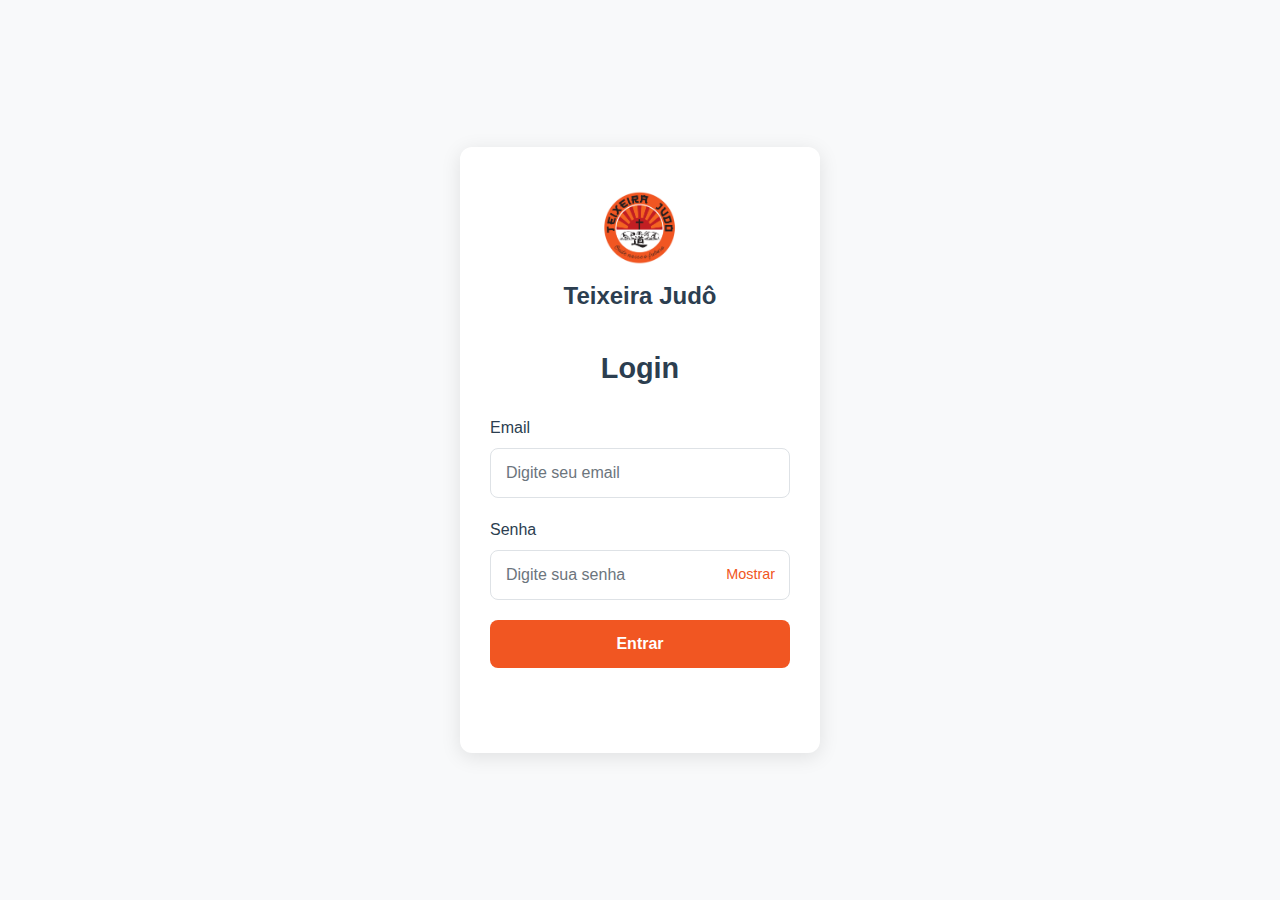
<file: admin.html>
<!DOCTYPE html>
<html lang="pt-BR">
<head>
    <meta charset="UTF-8">
    <meta name="viewport" content="width=device-width, initial-scale=1.0">
    <title>Painel Administrativo - Teixeira Judô</title>
    <link href="https://cdn.jsdelivr.net/npm/bootstrap@5.3.0/dist/css/bootstrap.min.css" rel="stylesheet">
    <link href="https://cdnjs.cloudflare.com/ajax/libs/font-awesome/6.0.0/css/all.min.css" rel="stylesheet">
    <link href="./styles/admin-styles.css" rel="stylesheet">
</head>
<body>
    <div class="admin-container">
        <header class="admin-header">
            <div class="header-left">
                <img src="assets/teixeira-judo-logo.png" alt="Teixeira Judô" class="logo-img">
                <h1 class="admin-title">Painel Administrativo</h1>
            </div>
            
            <div class="header-center">
                <button class="menu-toggle" id="menuToggle">
                    <i class="fas fa-bars"></i>
                </button>
            </div>
            
            <div class="header-right">
                <div class="admin-user">
                    <span class="admin-name">Admin</span>
                    <div class="admin-avatar">
                        <i class="fas fa-user"></i>
                    </div>
                    <div class="dropdown-menu" id="userDropdown">
                        <a href="#" class="dropdown-item">
                            <i class="fas fa-user"></i> Perfil
                        </a>
                        <a href="#" class="dropdown-item">
                            <i class="fas fa-cog"></i> Configurações
                        </a>
                        <hr class="dropdown-divider">
                        <a href="index.html" class="dropdown-item">
                            <i class="fas fa-sign-out-alt"></i> Sair
                        </a>
                    </div>
                </div>
            </div>
        </header>

        <div class="admin-body">
            <aside class="admin-sidebar" id="adminSidebar">
                <nav class="sidebar-nav">
                    <ul class="nav-list">
                        <li class="nav-item active" data-section="blog-posts">
                            <a href="#" class="nav-link">
                                <i class="fas fa-blog"></i>
                                <span>Posts do Blog</span>
                            </a>
                        </li>
                        
                        <li class="nav-item" data-section="events">
                            <a href="#" class="nav-link">
                                <i class="fas fa-calendar"></i>
                                <span>Eventos</span>
                            </a>
                        </li>
                    </ul>
                </nav>
            </aside>

            <main class="admin-main">
                <section id="blog-posts-section" class="content-section active">
                    <div class="section-header">
                        <h2 class="section-title">Posts do Blog</h2>
                        <button class="btn btn-primary" id="newPostBtn">
                            <i class="fas fa-plus"></i> Novo Post
                        </button>
                    </div>

                    <div class="content-card">
                        <div class="table-responsive">
                            <table class="table" id="postsTable">
                                <thead>
                                    <tr>
                                        <th>Título</th>
                                        <th>Data</th>
                                        <th>Ações</th>
                                    </tr>
                                </thead>
                                <tbody id="postsTableBody">
                                </tbody>
                            </table>
                        </div>
                    </div>
                </section>

                <section id="events-section" class="content-section">
                    <div class="section-header">
                        <h2 class="section-title">Eventos</h2>
                        <button class="btn btn-primary" id="newEventBtn">
                            <i class="fas fa-plus"></i> Novo Evento
                        </button>
                    </div>
                    <div class="content-card">
                        <div class="table-responsive">
                            <table class="table" id="eventsTable">
                                <thead>
                                    <tr>
                                        <th>Título</th>
                                        <th>Data</th>
                                        <th>Horário</th>
                                        <th>Local</th>
                                        <th>Ações</th>
                                    </tr>
                                </thead>
                                <tbody id="eventsTableBody">
                                </tbody>
                            </table>
                        </div>
                    </div>
                </section>

                <section id="contact-section" class="content-section">
                    <div class="section-header">
                        <h2 class="section-title">Mensagens de Contato</h2>
                    </div>

                    <div class="content-card">
                        <div class="table-responsive">
                            <table class="table" id="contactTable">
                                <thead>
                                    <tr>
                                        <th>Nome</th>
                                        <th>Email</th>
                                        <th>Mensagem</th>
                                        <th>Data</th>
                                        <th>Ações</th>
                                    </tr>
                                </thead>
                                <tbody id="contactTableBody">
                                    <!-- As mensagens serão renderizadas aqui -->
                                </tbody>
                            </table>
                        </div>
                    </div>
                </section>
            </main>
        </div>
    </div>

    <!-- Modal para Posts -->
    <div class="modal fade" id="postModal" tabindex="-1">
        <div class="modal-dialog modal-lg">
            <div class="modal-content">
                <div class="modal-header">
                    <h5 class="modal-title" id="postModalTitle">Novo Post</h5>
                    <button type="button" class="btn-close" data-bs-dismiss="modal"></button>
                </div>
                <div class="modal-body">
                    <form id="postForm">
                        <input type="hidden" id="postId">
                        
                        <div class="mb-3">
                            <label for="postTitle" class="form-label">Título</label>
                            <input type="text" class="form-control" id="postTitle" required>
                        </div>

                        <div class="mb-3">
                            <label for="postContent" class="form-label">Conteúdo</label>
                            <textarea class="form-control" id="postContent" rows="10" required></textarea>
                        </div>

                        <div class="mb-3">
                            <label for="postDate" class="form-label">Data</label>
                            <input type="date" class="form-control" id="postDate">
                        </div>
                    </form>
                </div>
                <div class="modal-footer">
                    <button type="button" class="btn btn-secondary" data-bs-dismiss="modal">Cancelar</button>
                    <button type="button" class="btn btn-primary" id="savePostBtn">Salvar Post</button>
                </div>
            </div>
        </div>
    </div>

    <!-- Modal para Eventos -->
    <div class="modal fade" id="eventModal" tabindex="-1">
        <div class="modal-dialog modal-lg">
            <div class="modal-content">
                <div class="modal-header">
                    <h5 class="modal-title" id="eventModalTitle">Novo Evento</h5>
                    <button type="button" class="btn-close" data-bs-dismiss="modal"></button>
                </div>
                <div class="modal-body">
                    <form id="eventForm">
                        <input type="hidden" id="eventId">
                        
                        <div class="mb-3">
                            <label for="eventTitle" class="form-label">Título do Evento</label>
                            <input type="text" class="form-control" id="eventTitle" required>
                        </div>

                        <div class="mb-3">
                            <label for="eventDescription" class="form-label">Descrição</label>
                            <textarea class="form-control" id="eventDescription" rows="5" required></textarea>
                        </div>

                        <div class="row">
                            <div class="col-md-4">
                                <div class="mb-3">
                                    <label for="eventDate" class="form-label">Data</label>
                                    <input type="date" class="form-control" id="eventDate" required>
                                </div>
                            </div>
                            <div class="col-md-4">
                                <div class="mb-3">
                                    <label for="eventTimeStart" class="form-label">Hora Início</label>
                                    <input type="time" class="form-control" id="eventTimeStart" required>
                                </div>
                            </div>
                            <div class="col-md-4">
                                <div class="mb-3">
                                    <label for="eventTimeEnd" class="form-label">Hora Fim</label>
                                    <input type="time" class="form-control" id="eventTimeEnd" required>
                                </div>
                            </div>
                        </div>

                        <div class="mb-3">
                            <label for="eventLocation" class="form-label">Local</label>
                            <input type="text" class="form-control" id="eventLocation" required>
                        </div>
                    </form>
                </div>
                <div class="modal-footer">
                    <button type="button" class="btn btn-secondary" data-bs-dismiss="modal">Cancelar</button>
                    <button type="button" class="btn btn-primary" id="saveEventBtn">Salvar Evento</button>
                </div>
            </div>
        </div>
    </div>

    <!-- Modal de Confirmação de Exclusão -->
    <div class="modal fade" id="deleteModal" tabindex="-1">
        <div class="modal-dialog">
            <div class="modal-content">
                <div class="modal-header">
                    <h5 class="modal-title">Confirmar Exclusão</h5>
                    <button type="button" class="btn-close" data-bs-dismiss="modal"></button>
                </div>
                <div class="modal-body">
                    <p>Tem certeza que deseja excluir este item? Esta ação não pode ser desfeita.</p>
                </div>
                <div class="modal-footer">
                    <button type="button" class="btn btn-secondary" data-bs-dismiss="modal">Cancelar</button>
                    <button type="button" class="btn btn-danger" id="confirmDeleteBtn">Excluir</button>
                </div>
            </div>
        </div>
    </div>

    <script src="https://cdn.jsdelivr.net/npm/bootstrap@5.3.0/dist/js/bootstrap.bundle.min.js"></script>
    <script type="module" src="/scripts/admin-script.js"></script>
</body>
</html>
</file>
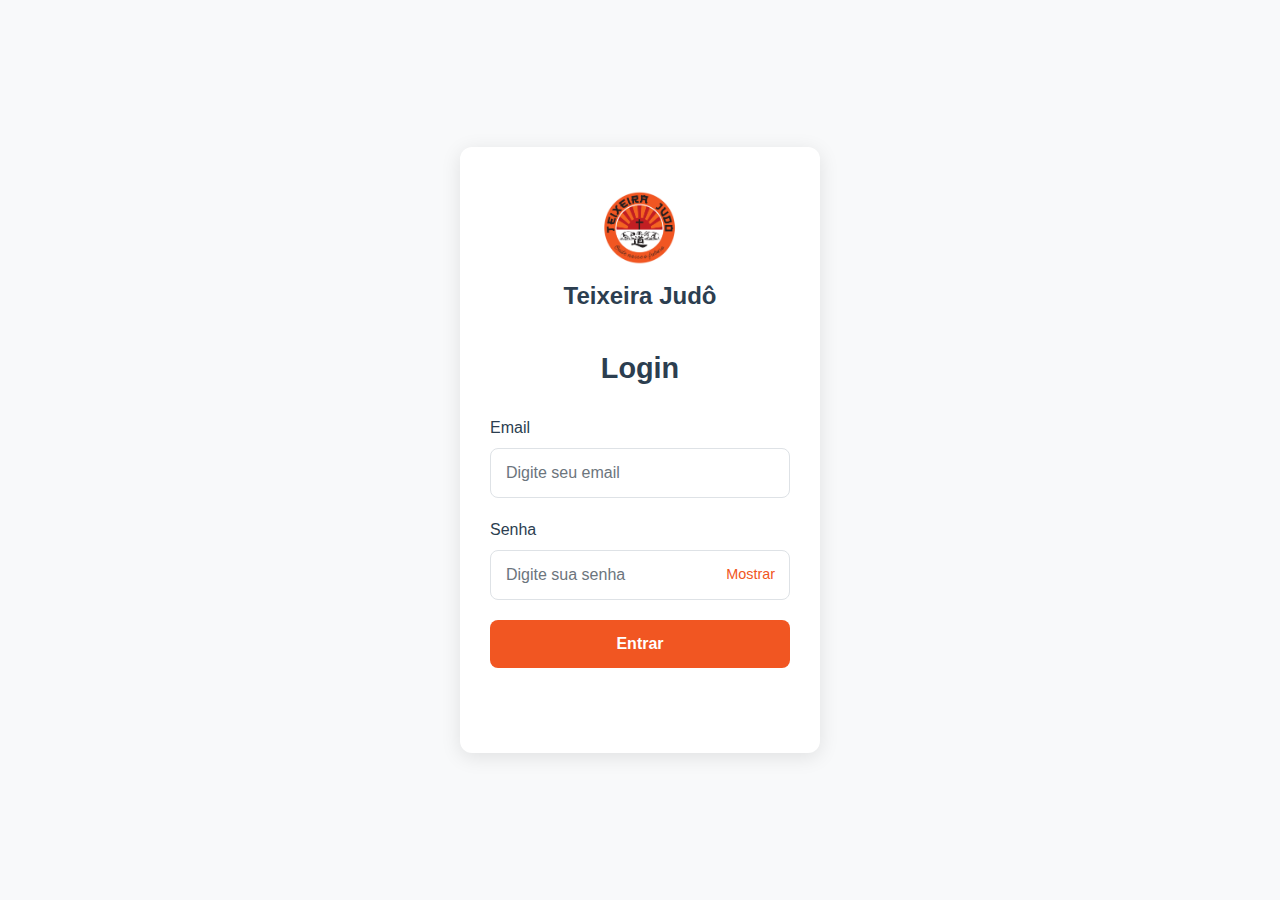
<file: login.html>
<!DOCTYPE html>
<html lang="pt-BR">
<head>
    <meta charset="UTF-8">
    <meta name="viewport" content="width=device-width, initial-scale=1.0">
    <title>Login - Teixeira Judô</title>
    <link href="https://cdn.jsdelivr.net/npm/bootstrap@5.3.0/dist/css/bootstrap.min.css" rel="stylesheet">
    <link href="https://cdnjs.cloudflare.com/ajax/libs/font-awesome/6.0.0/css/all.min.css" rel="stylesheet">
    <link href="./styles/login-styles.css" rel="stylesheet">
</head>
<body>
    <div class="login-container">
        <div class="login-card">
            <!-- Seção da Logo e Marca -->
            <div class="brand-section">
                <img src="assets/teixeira-judo-logo.png" alt="Teixeira Judô" class="logo-img">
                <h2 class="brand-name">Teixeira Judô</h2>
            </div>

            <!-- Seção do Formulário de Login -->
            <div class="login-form-section">
                <h3 class="login-title">Login</h3>
                
                <form id="loginForm" class="login-form">
                    <div class="form-group">
                        <label for="email" class="form-label">Email</label>
                        <input 
                            type="email" 
                            class="form-control" 
                            id="email" 
                            placeholder="Digite seu email"
                            required
                        >
                    </div>

                    <div class="form-group">
                        <label for="password" class="form-label">Senha</label>
                        <div class="password-input-group">
                            <input 
                                type="password" 
                                class="form-control" 
                                id="senha" 
                                placeholder="Digite sua senha"
                                required
                            >
                            <button type="button" class="password-toggle" id="togglePassword">
                                Mostrar
                            </button>
                        </div>
                    </div>

                    <button type="submit" class="btn-login">Entrar</button>
                </form>
            </div>
        </div>
    </div>

    <script src="https://cdn.jsdelivr.net/npm/bootstrap@5.3.0/dist/js/bootstrap.bundle.min.js"></script>
    <script type="module" src="/scripts/login-script.js"></script>
</body>
</html>
</file>
<file: styles/admin-styles.css>
/* Variáveis CSS globais */
:root {
  --primary-color: #f15622;
  --primary-dark: #d14419;
  --secondary-color: #fff4f1;
  --dark-color: #2c3e50;
  --light-background: #fffaf9;
  --sidebar-width: 250px;
  --header-height: 70px;
  --border-color: #dee2e6;
  --success-color: #28a745;
  --warning-color: #ffc107;
  --danger-color: #dc3545;
  --accent-color: #ff7a47;
}

/* Reset básico */
* {
  margin: 0;
  padding: 0;
  box-sizing: border-box;
}

/* Estilos gerais do corpo */
body {
  font-family: "Segoe UI", Tahoma, Geneva, Verdana, sans-serif;
  background-color: #f8f9fa;
  overflow-x: hidden;
}

/* Container principal do admin */
.admin-container {
  min-height: 100vh;
  display: flex;
  flex-direction: column;
}

/* Cabeçalho do admin */
.admin-header {
  background: white;
  height: var(--header-height);
  border-bottom: 1px solid var(--border-color);
  display: flex;
  align-items: center;
  justify-content: space-between;
  padding: 0 20px;
  position: fixed;
  top: 0;
  left: 0;
  right: 0;
  z-index: 1000;
}

/* Lado esquerdo do cabeçalho */
.header-left {
  display: flex;
  align-items: center;
  gap: 15px;
}

/* Imagem do logo */
.header-left .logo-img {
  width: 50px;
  height: 50px;
  margin-right: 15px;
  object-fit: contain;
}

/* Título do admin */
.admin-title {
  color: var(--dark-color);
  font-size: 1.5rem;
  font-weight: 600;
  margin: 0;
}

/* Centro do cabeçalho (para mobile) */
.header-center {
  display: none;
}

/* Botão para alternar menu mobile */
.menu-toggle {
  background: none;
  border: none;
  font-size: 1.2rem;
  color: var(--dark-color);
  cursor: pointer;
  padding: 8px;
  border-radius: 4px;
}

.menu-toggle:hover {
  background-color: #f8f9fa;
}

/* Lado direito do cabeçalho */
.header-right {
  position: relative;
}

/* Área do usuário admin */
.admin-user {
  display: flex;
  align-items: center;
  gap: 10px;
  cursor: pointer;
  padding: 8px 12px;
  border-radius: 8px;
  transition: background-color 0.3s ease;
}

.admin-user:hover {
  background-color: #f8f9fa;
}

/* Nome do admin */
.admin-name {
  color: var(--dark-color);
  font-weight: 500;
}

/* Avatar do admin */
.admin-avatar {
  width: 35px;
  height: 35px;
  background-color: #6c757d;
  border-radius: 50%;
  display: flex;
  align-items: center;
  justify-content: center;
  color: white;
}

/* Menu dropdown */
.dropdown-menu {
  position: absolute;
  top: 100%;
  right: 0;
  background: white;
  border: 1px solid var(--border-color);
  border-radius: 8px;
  box-shadow: 0 4px 12px rgba(0, 0, 0, 0.15);
  min-width: 180px;
  padding: 8px 0;
  display: none;
  z-index: 1001;
}

.dropdown-menu.show {
  display: block;
}

/* Itens do dropdown */
.dropdown-item {
  display: flex;
  align-items: center;
  gap: 10px;
  padding: 8px 16px;
  color: var(--dark-color);
  text-decoration: none;
  transition: background-color 0.3s ease;
}

.dropdown-item:hover {
  background-color: #f8f9fa;
  color: var(--dark-color);
}

/* Divisor do dropdown */
.dropdown-divider {
  margin: 8px 0;
  border-color: var(--border-color);
}

/* Corpo principal do admin */
.admin-body {
  display: flex;
  margin-top: var(--header-height);
  min-height: calc(100vh - var(--header-height));
}

/* Barra lateral */
.admin-sidebar {
  width: var(--sidebar-width);
  background: white;
  border-right: 1px solid var(--border-color);
  position: fixed;
  left: 0;
  top: var(--header-height);
  height: calc(100vh - var(--header-height));
  overflow-y: auto;
  transition: transform 0.3s ease;
}

/* Navegação da sidebar */
.sidebar-nav {
  padding: 20px 0;
}

/* Lista de navegação */
.nav-list {
  list-style: none;
  margin: 0;
  padding: 0;
}

/* Itens da navegação */
.nav-item {
  margin-bottom: 5px;
}

/* Links da navegação */
.nav-link {
  display: flex;
  align-items: center;
  gap: 12px;
  padding: 12px 20px;
  color: var(--dark-color);
  text-decoration: none;
  transition: all 0.3s ease;
  border-right: 3px solid transparent;
}

.nav-link:hover {
  background-color: #f8f9fa;
  color: var(--primary-color);
}

/* Item de navegação ativo */
.nav-item.active .nav-link {
  background-color: var(--primary-color);
  color: white;
  border-right-color: var(--primary-dark);
}

/* Ícones da navegação */
.nav-link i {
  width: 20px;
  text-align: center;
}

/* Conteúdo principal */
.admin-main {
  flex: 1;
  margin-left: var(--sidebar-width);
  padding: 30px;
  background-color: var(--light-background);
  min-height: calc(100vh - var(--header-height));
}

/* Seções de conteúdo */
.content-section {
  display: none;
}

.content-section.active {
  display: block;
}

/* Cabeçalho das seções */
.section-header {
  display: flex;
  justify-content: space-between;
  align-items: center;
  margin-bottom: 30px;
}

/* Título das seções */
.section-title {
  color: var(--dark-color);
  font-size: 2rem;
  font-weight: 600;
  margin: 0;
}

/* Cards de conteúdo */
.content-card {
  background: white;
  border-radius: 12px;
  padding: 25px;
  box-shadow: 0 2px 8px rgba(0, 0, 0, 0.1);
}

/* Estilos de tabela */
.table {
  margin: 0;
}

/* Cabeçalho da tabela */
.table th {
  border-top: none;
  border-bottom: 2px solid var(--border-color);
  font-weight: 600;
  color: var(--dark-color);
  padding: 15px 12px;
}

/* Células da tabela */
.table td {
  padding: 15px 12px;
  vertical-align: middle;
  border-bottom: 1px solid #f8f9fa;
}

/* Efeito hover nas linhas da tabela */
.table tbody tr:hover {
  background-color: #f8f9fa;
}

/* Badges de status */
.status-badge {
  padding: 4px 12px;
  border-radius: 20px;
  font-size: 0.85rem;
  font-weight: 500;
  text-transform: lowercase;
}

/* Status publicado */
.status-published,
.status-publicado {
  background-color: #d4edda;
  color: #155724;
}

/* Status rascunho */
.status-draft,
.status-rascunho {
  background-color: #fff3cd;
  color: #856404;
}

/* Botões de ação */
.action-buttons {
  display: flex;
  gap: 8px;
}

/* Botões pequenos */
.btn-sm {
  padding: 6px 12px;
  font-size: 0.875rem;
}

/* Botão editar */
.btn-edit {
  background-color: var(--primary-color);
  border-color: var(--primary-color);
  color: white;
}

.btn-edit:hover {
  background-color: var(--primary-dark);
  border-color: var(--primary-dark);
  color: white;
}

/* Botão deletar */
.btn-delete {
  background-color: var(--danger-color);
  border-color: var(--danger-color);
  color: white;
}

.btn-delete:hover {
  background-color: #c82333;
  border-color: #c82333;
  color: white;
}

/* Botão primário */
.btn-primary {
  background-color: var(--primary-color);
  border-color: var(--primary-color);
  padding: 10px 20px;
  font-weight: 500;
}

.btn-primary:hover {
  background-color: var(--primary-dark);
  border-color: var(--primary-dark);
}

/* Estilos de modal */
.modal-content {
  border-radius: 12px;
  border: none;
  box-shadow: 0 10px 30px rgba(0, 0, 0, 0.2);
}

/* Cabeçalho do modal */
.modal-header {
  border-bottom: 1px solid var(--border-color);
  padding: 20px 25px;
}

/* Corpo do modal */
.modal-body {
  padding: 25px;
}

/* Rodapé do modal */
.modal-footer {
  border-top: 1px solid var(--border-color);
  padding: 20px 25px;
}

/* Estilos de formulário */
.form-label {
  font-weight: 500;
  color: var(--dark-color);
  margin-bottom: 8px;
}

/* Controles de formulário */
.form-control,
.form-select {
  border: 1px solid var(--border-color);
  border-radius: 8px;
  padding: 10px 15px;
  transition: border-color 0.3s ease, box-shadow 0.3s ease;
}

.form-control:focus,
.form-select:focus {
  border-color: var(--primary-color);
  box-shadow: 0 0 0 3px rgba(241, 86, 34, 0.1);
}

/* Pré-visualização de imagens */
.image-preview {
  margin-top: 15px;
  text-align: center;
}

.image-preview img {
  max-width: 100%;
  max-height: 200px;
  border-radius: 8px;
  box-shadow: 0 2px 8px rgba(0, 0, 0, 0.1);
}

/* Estilos de upload de arquivo */
.form-control[type="file"] {
  padding: 8px 12px;
}

.form-control[type="file"]::-webkit-file-upload-button {
  background-color: var(--primary-color);
  color: white;
  border: none;
  padding: 6px 12px;
  border-radius: 4px;
  margin-right: 10px;
  cursor: pointer;
}

.form-control[type="file"]::-webkit-file-upload-button:hover {
  background-color: var(--primary-dark);
}

/* Estilos de eventos */
.event-date-badge {
  background-color: var(--primary-color);
  color: white;
  padding: 8px 12px;
  border-radius: 8px;
  font-weight: 600;
  text-align: center;
  min-width: 80px;
}

/* Estado vazio */
.empty-state {
  text-align: center;
  padding: 60px 20px;
  color: #6c757d;
}

.empty-state i {
  font-size: 3rem;
  margin-bottom: 20px;
  opacity: 0.5;
}

.empty-state h3 {
  margin-bottom: 10px;
  color: var(--dark-color);
}

/* Estados de carregamento */
.loading {
  opacity: 0.6;
  pointer-events: none;
}

/* Spinner de carregamento */
.spinner {
  display: inline-block;
  width: 16px;
  height: 16px;
  border: 2px solid transparent;
  border-top: 2px solid currentColor;
  border-radius: 50%;
  animation: spin 1s linear infinite;
}

.unread-message {
    background-color: #f8f9fa;
    font-weight: 500;
}

.unread-message td {
    border-left: 3px solid #0d6efd;
}

.message-preview {
    max-width: 200px;
    white-space: nowrap;
    overflow: hidden;
    text-overflow: ellipsis;
}

.status-nao-lida {
    background-color: #f8d7da;
    color: #721c24;
}

.status-lida {
    background-color: #d4edda;
    color: #155724;
}

.btn-mark-read {
    color: #6c757d;
}

.btn-mark-read:hover {
    color: #0d6efd;
}

@keyframes spin {
  0% {
    transform: rotate(0deg);
  }
  100% {
    transform: rotate(360deg);
  }
}

/* Design responsivo */
@media (max-width: 768px) {
  .header-center {
    display: block;
  }

  .admin-title {
    display: none;
  }

  .admin-sidebar {
    transform: translateX(-100%);
  }

  .admin-sidebar.show {
    transform: translateX(0);
  }

  .admin-main {
    margin-left: 0;
    padding: 20px 15px;
  }

  .section-header {
    flex-direction: column;
    gap: 15px;
    align-items: stretch;
  }

  .action-buttons {
    flex-direction: column;
  }
}

@media (max-width: 576px) {
  .admin-header {
    padding: 0 15px;
  }

  .content-card {
    padding: 20px 15px;
  }

  .table-responsive {
    font-size: 0.875rem;
  }

  .modal-dialog {
    margin: 10px;
  }
}

/* Animação para novos itens */
.fade-in {
  animation: fadeIn 0.5s ease-in;
}

@keyframes fadeIn {
  from {
    opacity: 0;
    transform: translateY(20px);
  }
  to {
    opacity: 1;
    transform: translateY(0);
  }
}
</file>
<file: styles/login-styles.css>
/* Variáveis CSS */
:root {
  --primary-color: #f15622;
  --primary-dark: #d14419;
  --dark-color: #2c3e50;
  --light-gray: #f8f9fa;
  --border-color: #dee2e6;
  --text-muted: #6c757d;
  --secondary-color: #fff4f1;
}

/* Reset básico */
* {
  margin: 0;
  padding: 0;
  box-sizing: border-box;
}

/* Estilos gerais do corpo */
body {
  font-family: "Segoe UI", Tahoma, Geneva, Verdana, sans-serif;
  background-color: var(--light-gray);
  min-height: 100vh;
  display: flex;
  align-items: center;
  justify-content: center;
}

/* Container do login */
.login-container {
  width: 100%;
  max-width: 400px;
  padding: 20px;
}

/* Card do login */
.login-card {
  background: white;
  border-radius: 12px;
  box-shadow: 0 4px 20px rgba(0, 0, 0, 0.1);
  padding: 40px 30px;
  text-align: center;
}

/* Seção da marca */
.brand-section {
  margin-bottom: 40px;
}

/* Logo da marca */
.brand-section .logo-img {
  width: 80px;
  height: 80px;
  margin: 0 auto 15px;
  object-fit: contain;
}

/* Nome da marca */
.brand-name {
  color: var(--dark-color);
  font-size: 1.5rem;
  font-weight: 600;
  margin: 0;
}

/* Seção do formulário de login */
.login-form-section {
  text-align: left;
}

/* Título do login */
.login-title {
  color: var(--dark-color);
  font-size: 1.8rem;
  font-weight: 600;
  margin-bottom: 30px;
  text-align: center;
}

/* Formulário de login */
.login-form {
  margin-bottom: 25px;
}

/* Grupo do formulário */
.form-group {
  margin-bottom: 20px;
}

/* Rótulo do formulário */
.form-label {
  color: var(--dark-color);
  font-weight: 500;
  margin-bottom: 8px;
  display: block;
}

/* Controle do formulário */
.form-control {
  width: 100%;
  padding: 12px 15px;
  border: 1px solid var(--border-color);
  border-radius: 8px;
  font-size: 1rem;
  transition: border-color 0.3s ease, box-shadow 0.3s ease;
}

.form-control:focus {
  outline: none;
  border-color: var(--primary-color);
  box-shadow: 0 0 0 3px rgba(241, 86, 34, 0.1);
}

.form-control::placeholder {
  color: var(--text-muted);
}

/* Grupo de input de senha */
.password-input-group {
  position: relative;
  display: flex;
  align-items: center;
}

.password-input-group .form-control {
  padding-right: 80px;
}

/* Botão para mostrar/ocultar senha */
.password-toggle {
  position: absolute;
  right: 15px;
  background: none;
  border: none;
  color: var(--primary-color);
  font-size: 0.9rem;
  cursor: pointer;
  padding: 0;
  font-weight: 500;
}

.password-toggle:hover {
  text-decoration: underline;
}

/* Botão de login */
.btn-login {
  width: 100%;
  background-color: var(--primary-color);
  color: white;
  border: none;
  padding: 12px 20px;
  border-radius: 8px;
  font-size: 1rem;
  font-weight: 600;
  cursor: pointer;
  transition: background-color 0.3s ease, transform 0.2s ease;
  margin-bottom: 20px;
}

.btn-login:hover {
  background-color: var(--primary-dark);
  transform: translateY(-1px);
}

.btn-login:active {
  transform: translateY(0);
}

/* Links do login */
.login-links {
  text-align: center;
}

/* Link "Esqueci a senha" */
.forgot-password {
  color: var(--primary-color);
  text-decoration: none;
  font-size: 0.9rem;
  display: block;
  margin-bottom: 15px;
}

.forgot-password:hover {
  text-decoration: underline;
  color: var(--primary-color);
}

/* Link para cadastro */
.signup-link {
  color: var(--text-muted);
  font-size: 0.9rem;
  margin: 0;
}

.signup-link-text {
  color: var(--primary-color);
  text-decoration: none;
  font-weight: 500;
}

.signup-link-text:hover {
  text-decoration: underline;
  color: var(--primary-color);
}

/* Estado de carregamento */
.btn-login.loading {
  opacity: 0.7;
  cursor: not-allowed;
}

.btn-login.loading::after {
  content: "";
  width: 16px;
  height: 16px;
  margin-left: 10px;
  border: 2px solid transparent;
  border-top: 2px solid white;
  border-radius: 50%;
  display: inline-block;
  animation: spin 1s linear infinite;
}

/* Animação do spinner */
@keyframes spin {
  0% {
    transform: rotate(0deg);
  }
  100% {
    transform: rotate(360deg);
  }
}

/* Estados de erro */
.form-control.error {
  border-color: #dc3545;
  box-shadow: 0 0 0 3px rgba(220, 53, 69, 0.1);
}

/* Mensagem de erro */
.error-message {
  color: #dc3545;
  font-size: 0.875rem;
  margin-top: 5px;
  display: none;
}

.error-message.show {
  display: block;
}

/* Mensagem de sucesso */
.success-message {
  background-color: var(--secondary-color);
  color: var(--primary-color);
  border: 1px solid rgba(241, 86, 34, 0.3);
  border-radius: 8px;
  padding: 12px;
  margin-bottom: 20px;
  display: none;
}

.success-message.show {
  display: block;
}

/* Design responsivo */
@media (max-width: 480px) {
  .login-container {
    padding: 15px;
  }

  .login-card {
    padding: 30px 20px;
  }

  .brand-name {
    font-size: 1.3rem;
  }

  .login-title {
    font-size: 1.5rem;
  }
}

/* Animação de entrada do card */
.login-card {
  animation: slideUp 0.5s ease-out;
}

@keyframes slideUp {
  from {
    opacity: 0;
    transform: translateY(30px);
  }
  to {
    opacity: 1;
    transform: translateY(0);
  }
}
</file>
